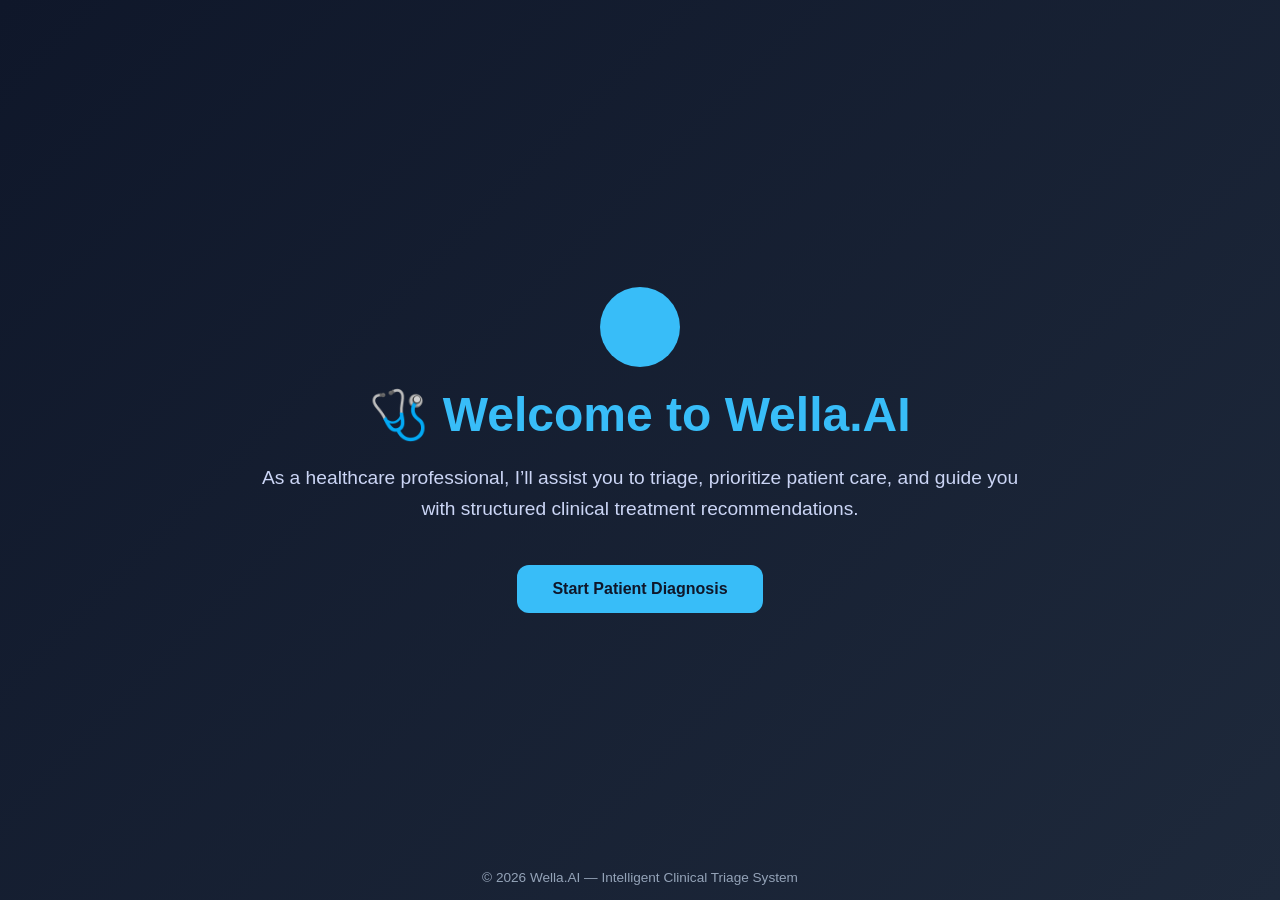
<file: backend/static/landing.html>
<!DOCTYPE html>
<html lang="en">
<head>
    <meta charset="UTF-8">
    <meta name="viewport" content="width=device-width, initial-scale=1.0">
    <title>Wella.AI</title>

    <style>
        * {
            margin: 0;
            padding: 0;
            box-sizing: border-box;
            font-family: "Segoe UI", Tahoma, Geneva, Verdana, sans-serif;
        }

        body {
            height: 100vh;
            background: linear-gradient(135deg, #0f172a, #1e293b);
            display: flex;
            align-items: center;
            justify-content: center;
            color: #fff;
        }

        .wrapper {
            text-align: center;
            max-width: 800px;
            padding: 40px 20px;
        }

        h1 {
            font-size: 3rem;
            color: #38bdf8;
            margin-bottom: 20px;
        }

        p {
            font-size: 1.2rem;
            color: #cbd5f5;
            margin-bottom: 40px;
            line-height: 1.6;
        }

        .btn {
            background: #38bdf8;
            color: #0f172a;
            padding: 15px 35px;
            border: none;
            border-radius: 12px;
            font-size: 1rem;
            font-weight: bold;
            cursor: pointer;
            transition: 0.3s ease;
        }

        .btn:hover {
            background: #0ea5e9;
            transform: translateY(-2px);
        }

        .pulse {
            width: 80px;
            height: 80px;
            margin: 0 auto 20px;
            border-radius: 50%;
            background: #38bdf8;
            animation: pulse 1.8s infinite;
        }

        @keyframes pulse {
            0% { transform: scale(1); opacity: 1; }
            70% { transform: scale(1.4); opacity: 0; }
            100% { transform: scale(1); opacity: 0; }
        }

        footer {
            position: absolute;
            bottom: 15px;
            width: 100%;
            text-align: center;
            font-size: 0.85rem;
            color: #94a3b8;
        }

        @media (max-width: 600px) {
            h1 {
                font-size: 2rem;
            }

            p {
                font-size: 1rem;
            }
        }
    </style>
</head>
<body>

    <div class="wrapper">
        <div class="pulse"></div>

        <h1>🩺 Welcome to Wella.AI</h1>

        <p>
            As a healthcare professional, I’ll assist you to triage, prioritize patient care,
            and guide you with structured clinical treatment recommendations.
        </p>

        <button class="btn" onclick="startApp()">
            Start Patient Diagnosis
        </button>
    </div>

    <footer>
        © 2026 Wella.AI — Intelligent Clinical Triage System
    </footer>

    <script>
        function startApp() {
            window.location.href = "/triage";
        }
    </script>

</body>
</html>
</file>
